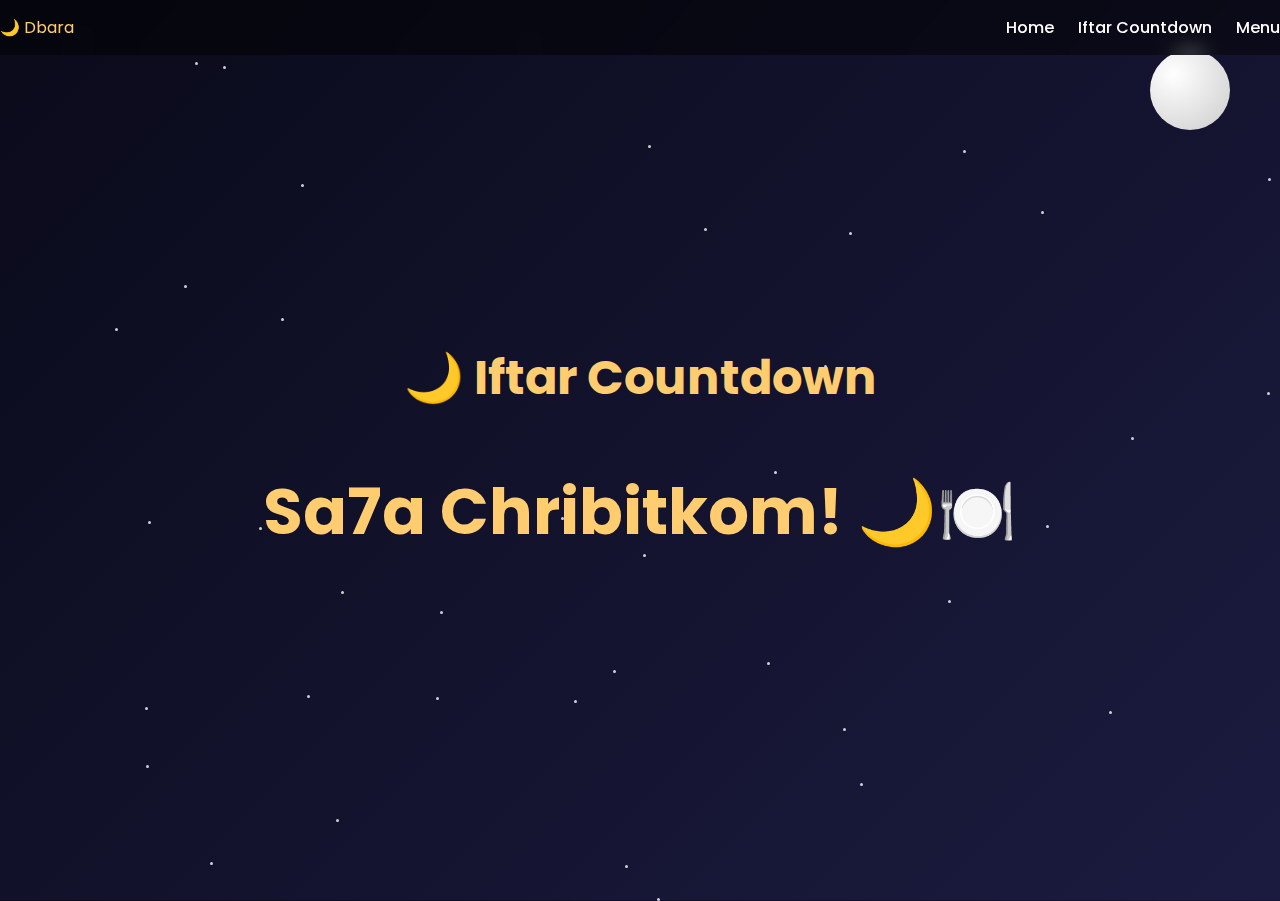
<file: Iftar.html>
<!DOCTYPE html>
<html lang="en">
<head>
<meta charset="UTF-8">
<meta name="viewport" content="width=device-width, initial-scale=1.0">
<title>Iftar Countdown – Dbara Tounsiya</title>
<link href="https://fonts.googleapis.com/css2?family=Poppins:wght@300;500;700&display=swap" rel="stylesheet">

<style>
  /* --- Body & Background --- */
  body {
    margin:0;
    font-family:'Poppins',sans-serif;
    min-height:100vh;
    display:flex;
    justify-content:center;
    align-items:center;
    flex-direction:column;
    background: linear-gradient(135deg,#0a0a1a,#1b1b40);
    color:#ffcc70;
    overflow:hidden;
    text-align:center;
  }

  header {
    font-size:3rem;
    font-weight:700;
    margin-bottom:50px;
    z-index:10;
    position:relative;
  }

  #iftarCountdown {
    font-size:4rem;
    font-weight:700;
    z-index:10;
    position:relative;
  }

  /* --- Navbar --- */
  .navbar{
    position: fixed;
    top:0;
    width:100%;
    display:flex;
    justify-content:space-between;
    align-items:center;
    padding:15px 30px;
    background: rgba(0,0,0,0.5);
    backdrop-filter: blur(10px);
    z-index:1000;
  }

  .navbar a{
    color:white;
    margin-left:20px;
    text-decoration:none;
    font-weight:500;
  }
  .navbar a:hover{ color:#ffcc70; }

  /* --- Moon & Stars --- */
  .star, .moon {
    position:absolute;
    border-radius:50%;
    pointer-events:none;
    z-index:1;
  }

  .star {
    width:3px;
    height:3px;
    background:white;
    opacity:0.8;
    animation: floatStars linear infinite;
  }

  .moon {
    width:80px;
    height:80px;
    background:radial-gradient(circle at 30% 30%, #fff, #ccc);
    top:50px;
    right:50px;
    animation: moonTwinkle 3s ease-in-out infinite alternate;
  }

  @keyframes floatStars {
    0%{transform:translateY(0);}
    50%{transform:translateY(-40px);}
    100%{transform:translateY(0);}
  }

  @keyframes moonTwinkle {
    0%{transform:scale(1);}
    100%{transform:scale(1.05);}
  }

</style>
</head>
<body>

<nav class="navbar">
  <div class="logo">🌙 Dbara</div>
  <div>
    <a href="index.html">Home</a>
    <a href="Iftar.html">Iftar Countdown</a>
    <a href="List.html">Menu</a>
  </div>
</nav>

<header>🌙 Iftar Countdown</header>
<div id="iftarCountdown">Loading...</div>

<script>
  // --- Iftar times array ---
  const iftarTimes = [
    "2026-02-19T18:04:00","2026-02-20T18:05:00","2026-02-21T18:06:00",
    "2026-02-22T18:07:00","2026-02-23T18:08:00","2026-02-24T18:09:00",
    "2026-02-25T18:10:00","2026-02-26T18:11:00","2026-02-27T18:12:00",
    "2026-02-28T18:13:00","2026-03-01T18:14:00","2026-03-02T18:15:00",
    "2026-03-03T18:16:00","2026-03-04T18:17:00","2026-03-05T18:18:00",
    "2026-03-06T18:19:00","2026-03-07T18:20:00","2026-03-08T18:21:00",
    "2026-03-09T18:22:00","2026-03-10T18:22:00","2026-03-11T18:23:00",
    "2026-03-12T18:24:00","2026-03-13T18:25:00","2026-03-14T18:26:00",
    "2026-03-15T18:27:00","2026-03-16T18:28:00","2026-03-17T18:29:00",
    "2026-03-18T18:30:00","2026-03-19T18:31:00","2026-03-20T18:31:00"
  ];

  function updateIftarCountdown() {
    const now = new Date();
    const todayIndex = now.getDate() - 19;
    const countdownEl = document.getElementById("iftarCountdown");

    if(todayIndex < 0 || todayIndex >= iftarTimes.length){
      countdownEl.innerText = "Ramadhan not started or finished 🌙";
      return;
    }

    const iftarTime = new Date(iftarTimes[todayIndex]).getTime();
    const distance = iftarTime - now;

    if(distance <= 0){
      countdownEl.innerText = "Sa7a Chribitkom! 🌙🍽️";
      return;
    }

    const hours = Math.floor((distance % (1000*60*60*24)) / (1000*60*60));
    const minutes = Math.floor((distance % (1000*60*60)) / (1000*60));
    const seconds = Math.floor((distance % (1000*60)) / 1000);

    countdownEl.innerText = `Cha9an Fater : ${hours}h ${minutes}m ${seconds}s 🌙`;
  }

  setInterval(updateIftarCountdown, 1000);
  updateIftarCountdown();

  // --- Night Elements ---
  function createNightElements(){
    for(let i=0;i<40;i++){
      const star=document.createElement('div');
      star.className='star';
      star.style.top=Math.random()*window.innerHeight+'px';
      star.style.left=Math.random()*window.innerWidth+'px';
      star.style.animationDuration=(5+Math.random()*5)+'s';
      document.body.appendChild(star);
    }

    const moon=document.createElement('div');
    moon.className='moon';
    document.body.appendChild(moon);
  }

  createNightElements();
</script>

</body>
</html>
</file>
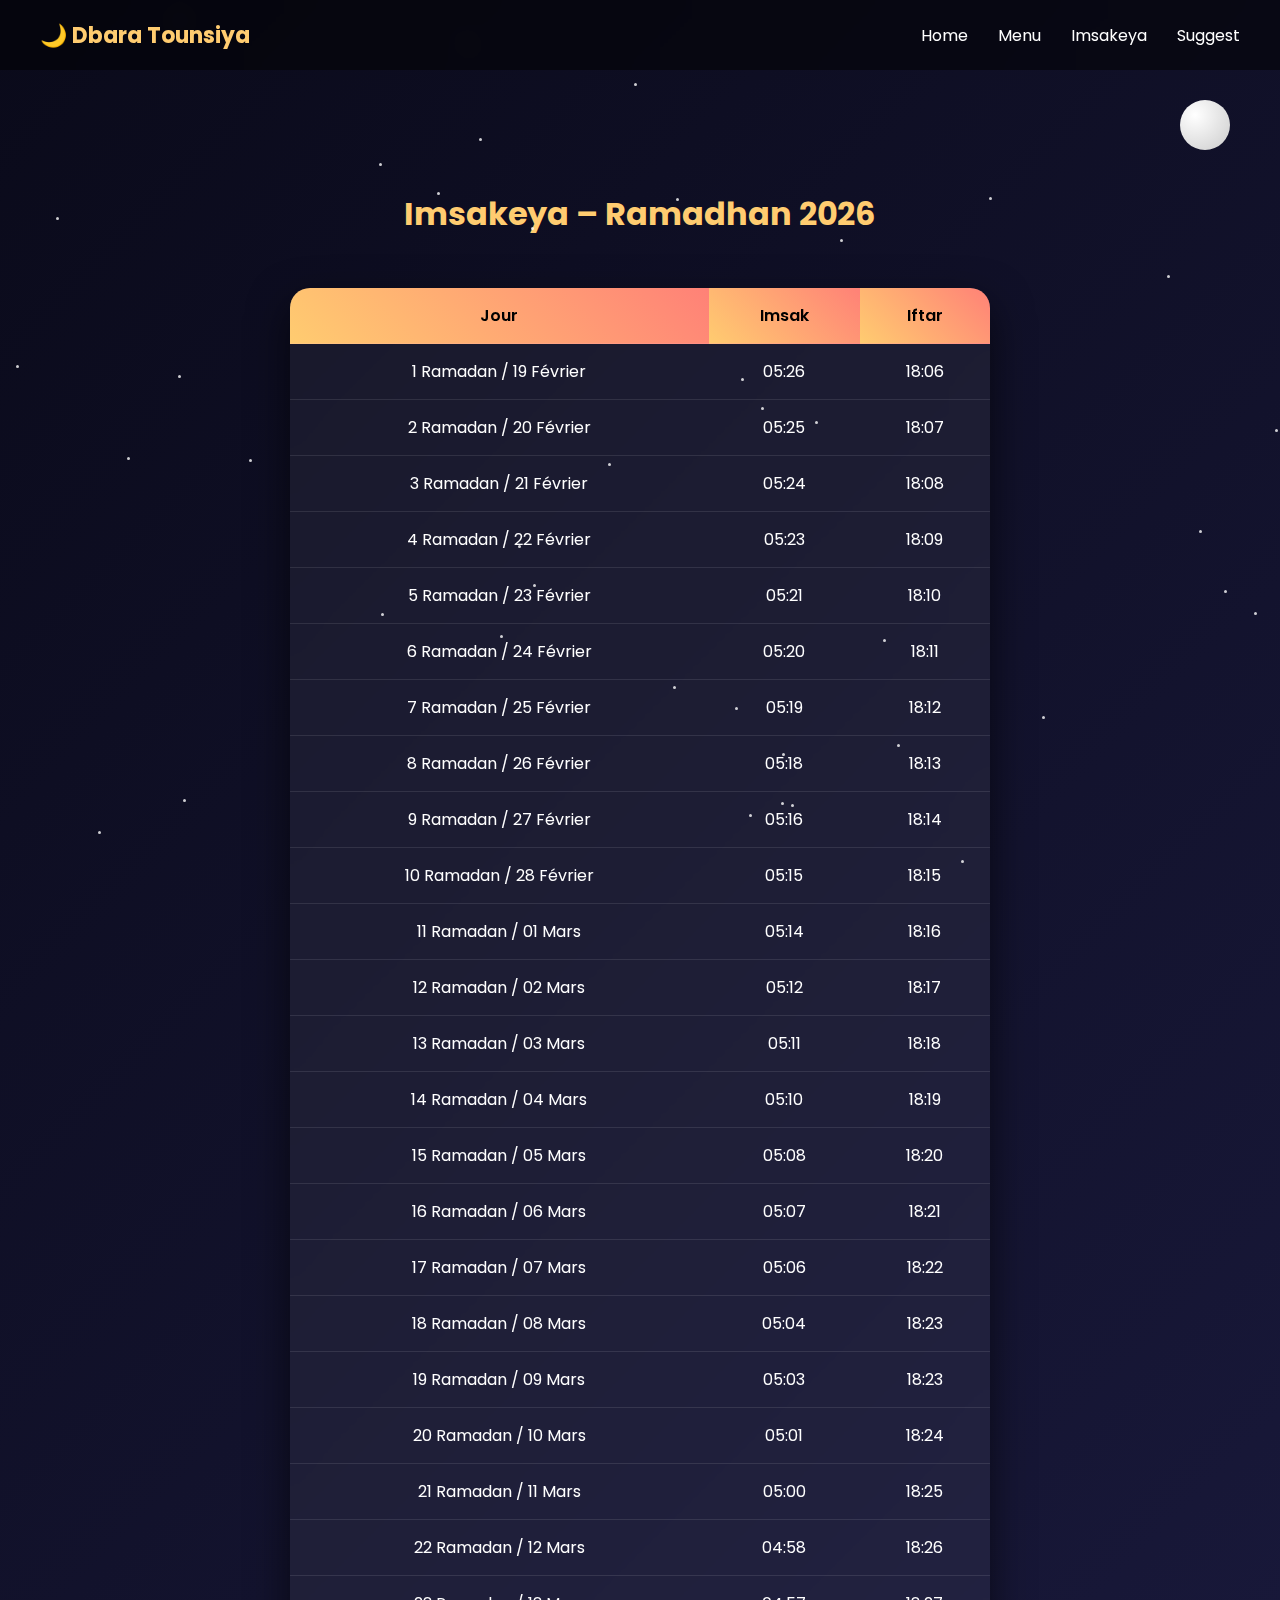
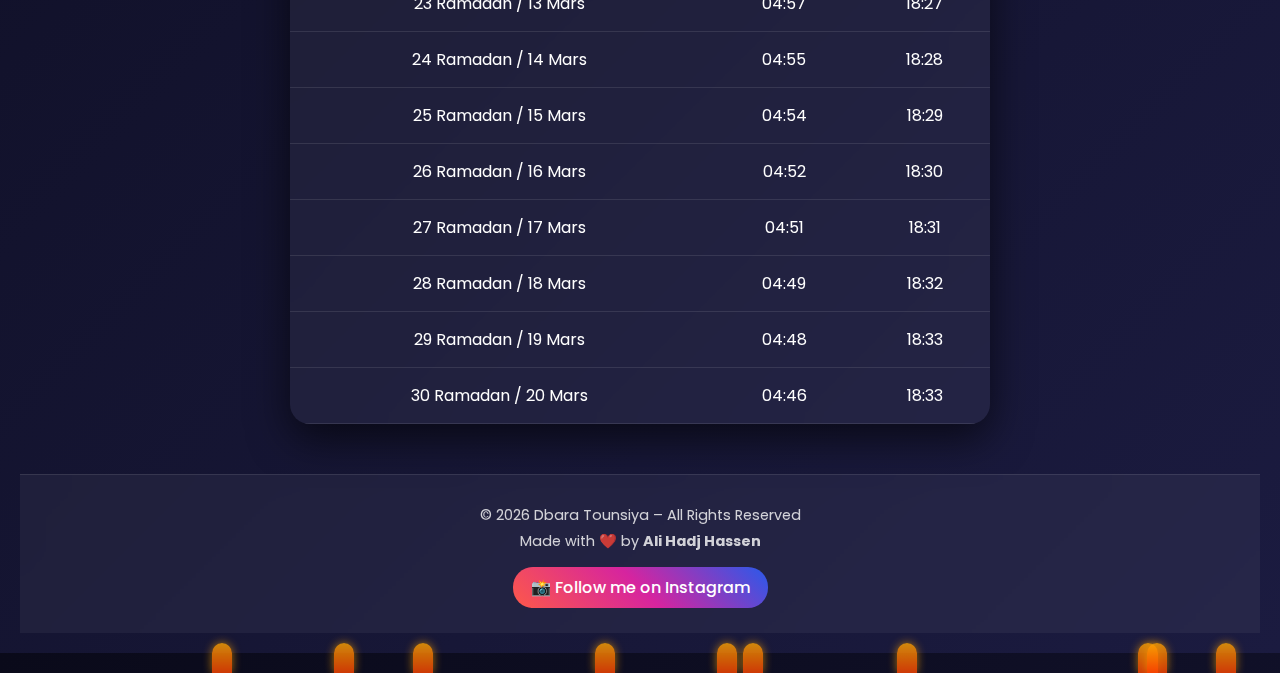
<file: Imsakeya.html>
<!DOCTYPE html>
<html lang="en">
<head>
<meta charset="UTF-8">
<meta name="viewport" content="width=device-width, initial-scale=1.0">
<title>Dbara Tounsiya – Imsakeya</title>
<link rel="stylesheet" href="styles.css">
<link href="https://fonts.googleapis.com/css2?family=Poppins:wght@300;500;700&display=swap" rel="stylesheet">
<style>
/* Table style matching your dark glassy cards */
.imsakeya-table {
  width: 100%;
  max-width: 700px;
  margin: 50px auto;
  border-collapse: collapse;
  background: rgba(255,255,255,0.05);
  backdrop-filter: blur(15px);
  border-radius: 20px;
  overflow: hidden;
  box-shadow: 0 15px 40px rgba(0,0,0,0.6);
}

.imsakeya-table th, .imsakeya-table td {
  padding: 15px;
  text-align: center;
  border-bottom: 1px solid rgba(255,255,255,0.1);
  font-size: 1rem;
}

.imsakeya-table th {
  background: linear-gradient(45deg,#ffcc70,#ff8177);
  color: #000;
  font-weight: 600;
}

.imsakeya-table tr:hover {
  background: rgba(255,204,112,0.1);
}

h1 {
  color: #ffcc70;
  text-align: center;
  margin-top: 100px;
  font-size: 2rem;
}
</style>
</head>
<body>

<nav class="navbar">
  <div class="logo">🌙 Dbara Tounsiya</div>
  <ul class="nav-links">
    <li><a href="index.html">Home</a></li>
    <li><a href="List.html">Menu</a></li>
    <li><a href="Imsakeya.html">Imsakeya</a></li>
    <li><a href="suggest.html">Suggest</a></li>
  </ul>
</nav>

<h1>Imsakeya – Ramadhan 2026</h1>

<table class="imsakeya-table">
  <thead>
    <tr>
      <th>Jour</th>
      <th>Imsak</th>
      <th>Iftar</th>
    </tr>
  </thead>
  <tbody>
    <tr><td>1 Ramadan / 19 Février</td><td>05:26</td><td>18:06</td></tr>
    <tr><td>2 Ramadan / 20 Février</td><td>05:25</td><td>18:07</td></tr>
    <tr><td>3 Ramadan / 21 Février</td><td>05:24</td><td>18:08</td></tr>
    <tr><td>4 Ramadan / 22 Février</td><td>05:23</td><td>18:09</td></tr>
    <tr><td>5 Ramadan / 23 Février</td><td>05:21</td><td>18:10</td></tr>
    <tr><td>6 Ramadan / 24 Février</td><td>05:20</td><td>18:11</td></tr>
    <tr><td>7 Ramadan / 25 Février</td><td>05:19</td><td>18:12</td></tr>
    <tr><td>8 Ramadan / 26 Février</td><td>05:18</td><td>18:13</td></tr>
    <tr><td>9 Ramadan / 27 Février</td><td>05:16</td><td>18:14</td></tr>
    <tr><td>10 Ramadan / 28 Février</td><td>05:15</td><td>18:15</td></tr>
    <tr><td>11 Ramadan / 01 Mars</td><td>05:14</td><td>18:16</td></tr>
    <tr><td>12 Ramadan / 02 Mars</td><td>05:12</td><td>18:17</td></tr>
    <tr><td>13 Ramadan / 03 Mars</td><td>05:11</td><td>18:18</td></tr>
    <tr><td>14 Ramadan / 04 Mars</td><td>05:10</td><td>18:19</td></tr>
    <tr><td>15 Ramadan / 05 Mars</td><td>05:08</td><td>18:20</td></tr>
    <tr><td>16 Ramadan / 06 Mars</td><td>05:07</td><td>18:21</td></tr>
    <tr><td>17 Ramadan / 07 Mars</td><td>05:06</td><td>18:22</td></tr>
    <tr><td>18 Ramadan / 08 Mars</td><td>05:04</td><td>18:23</td></tr>
    <tr><td>19 Ramadan / 09 Mars</td><td>05:03</td><td>18:23</td></tr>
    <tr><td>20 Ramadan / 10 Mars</td><td>05:01</td><td>18:24</td></tr>
    <tr><td>21 Ramadan / 11 Mars</td><td>05:00</td><td>18:25</td></tr>
    <tr><td>22 Ramadan / 12 Mars</td><td>04:58</td><td>18:26</td></tr>
    <tr><td>23 Ramadan / 13 Mars</td><td>04:57</td><td>18:27</td></tr>
    <tr><td>24 Ramadan / 14 Mars</td><td>04:55</td><td>18:28</td></tr>
    <tr><td>25 Ramadan / 15 Mars</td><td>04:54</td><td>18:29</td></tr>
    <tr><td>26 Ramadan / 16 Mars</td><td>04:52</td><td>18:30</td></tr>
    <tr><td>27 Ramadan / 17 Mars</td><td>04:51</td><td>18:31</td></tr>
    <tr><td>28 Ramadan / 18 Mars</td><td>04:49</td><td>18:32</td></tr>
    <tr><td>29 Ramadan / 19 Mars</td><td>04:48</td><td>18:33</td></tr>
    <tr><td>30 Ramadan / 20 Mars</td><td>04:46</td><td>18:33</td></tr>
  </tbody>
</table>

<!-- Night Elements -->
<script>
function createNightElements(){
  for(let i=0;i<40;i++){
    const star=document.createElement('div');
    star.className='star';
    star.style.top=Math.random()*window.innerHeight+'px';
    star.style.left=Math.random()*window.innerWidth+'px';
    star.style.animationDuration=(5+Math.random()*5)+'s';
    document.body.appendChild(star);
  }

  for(let i=0;i<10;i++){
    const lantern=document.createElement('div');
    lantern.className='lantern';
    lantern.style.left=Math.random()*window.innerWidth+'px';
    lantern.style.bottom='-20px';
    lantern.style.animationDuration=(10+Math.random()*10)+'s';
    document.body.appendChild(lantern);
  }

  const moon=document.createElement('div');
  moon.className='moon';
  document.body.appendChild(moon);
}

createNightElements();
</script>

<footer class="footer">
  <p>© 2026 Dbara Tounsiya – All Rights Reserved</p>
  <p>Made with ❤️ by <strong>Ali Hadj Hassen</strong></p>
  <a href="https://www.instagram.com/hassanalihadj/" target="_blank" class="insta-link">📸 Follow me on Instagram</a>
</footer>

</body>
</html>
</file>
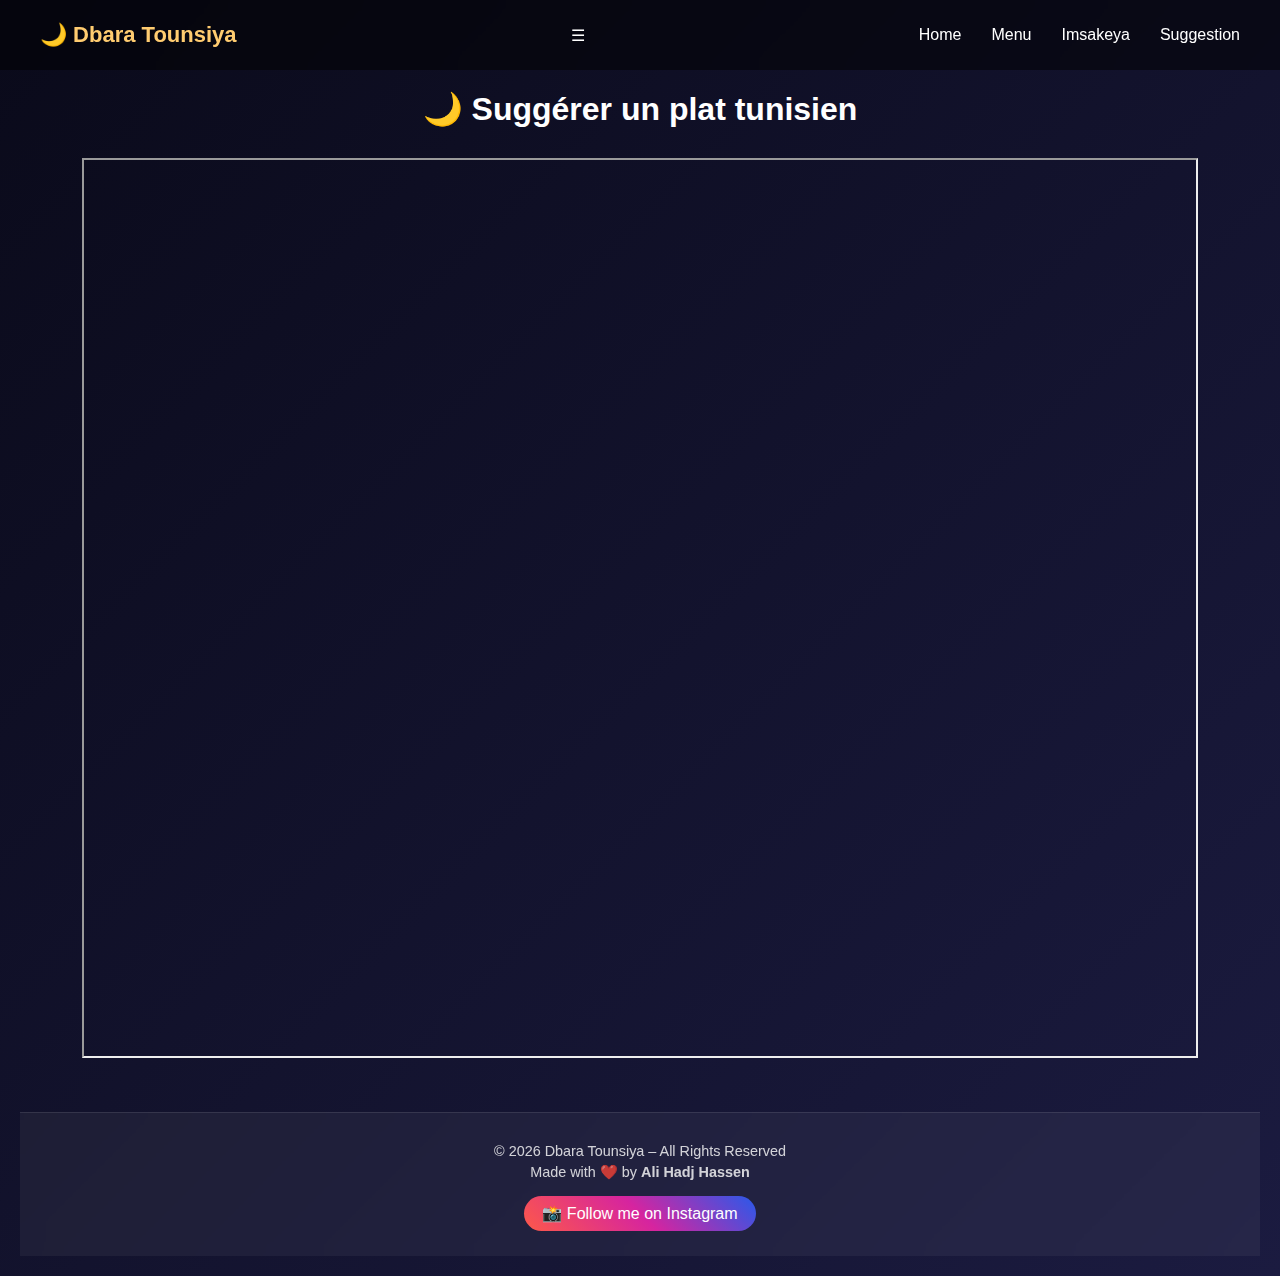
<file: suggest.html>
<!DOCTYPE html>
<html>
<head>
  <title>Suggérer un repas - Dbara</title>
  <link rel="stylesheet" href="styles.css">
  <style>
    
    
    
    
    
  </style>
</head>
<body>
  <nav class="navbar">
  <div class="logo">🌙 Dbara Tounsiya</div>

  <div class="menu-toggle" id="menuToggle">☰</div>

  <ul class="nav-links" id="navLinks">
    <li><a href="index.html">Home</a></li>
    <li><a href="List.html">Menu</a></li>
    <li><a href="Imsakeya.html">Imsakeya</a></li>
    <li><a href="suggest.html">Suggestion</a></li>
  </ul>
</nav>
<h1>🌙 Suggérer un plat tunisien</h1>

<iframe src="https://docs.google.com/forms/d/e/1FAIpQLSfCl9c4w5HeV21REsq0ZcbfzgcHoYxMmmz6SjfwJKExR5H4bQ/viewform?embedded=true"
width="90%" height="900"></iframe>
<script>
const toggle = document.getElementById("menuToggle");
const nav = document.getElementById("navLinks");

toggle.addEventListener("click", () => {
  nav.classList.toggle("active");
});
</script>

</body>

<footer class="footer">
  <p>© 2026 Dbara Tounsiya – All Rights Reserved</p>
  <p>
    Made with ❤️ by 
    <strong>Ali Hadj Hassen</strong>
  </p>
  <a href="https://www.instagram.com/hassanalihadj/" target="_blank" class="insta-link">
    📸 Follow me on Instagram
  </a>
</footer>
</html>
</file>
<file: styles.css>
* { margin:0; padding:0; box-sizing:border-box; font-family:'Poppins',sans-serif; }

body {
  background: linear-gradient(135deg,#0a0a1a,#1b1b40);
  color:white;
  text-align:center;
  min-height:100vh;
  padding:20px;
}

h1 { margin-bottom:30px; font-size:2rem; }

.gallery {
  display:grid;
  grid-template-columns: repeat(auto-fit,minmax(200px,1fr));
  gap:20px;
  justify-items:center;
}

.card {
  background: rgba(255,255,255,0.05);
  backdrop-filter: blur(15px);
  border-radius:15px;
  padding:10px;
  width:200px;
  transition:0.3s;
}

.card:hover { transform:scale(1.05); }

.card img {
  width:100%;
  border-radius:10px;
  height:150px;
  object-fit:cover;
  margin-bottom:10px;
}

.card .name {
  font-size:1rem;
  font-weight:500;
}

.category-title {
  text-align:left;
  margin-top:40px;
  margin-bottom:15px;
  font-size:1.5rem;
  font-weight:600;
  opacity:0.8;
}

.gallery-btn{
  margin-bottom:20px;
  padding:12px 25px;
  border:none;
  border-radius:25px;
  background:linear-gradient(45deg,#ffcc70,#ff8177);
  color:#000;
  font-weight:600;
  cursor:pointer;
  transition:0.3s;
}

.gallery-btn:hover{
  transform:scale(1.1);
}


.navbar{
  position:fixed;
  top:0;
  left:0;
  width:100%;
  height:70px;
  display:flex;
  justify-content:space-between;
  align-items:center;
  padding:0 40px;
  background:rgba(0,0,0,0.5);
  backdrop-filter:blur(10px);
  z-index:1000;
  transition: transform 0.4s ease;
}

.logo{
  font-size:22px;
  font-weight:bold;
  color:#ffcc70;
}

.nav-links{
  list-style:none;
  display:flex;
  gap:30px;
}

.nav-links a{
  text-decoration:none;
  color:white;
  font-size:16px;
  transition:0.3s;
}

.nav-links a:hover{
  color:#ffcc70;
}

.navbar.hide{
  transform: translateY(-100%);
}


* { margin:0; padding:0; box-sizing:border-box; font-family:'Poppins',sans-serif; }
html { scroll-behavior: smooth; }

body {
  background: linear-gradient(135deg,#0a0a1a,#1b1b40);
  color:white;
  min-height:100vh;
  text-align:center;
  position:relative;
  overflow-x:hidden;
  
    padding-top: 90px; 

  
  
}

header { padding:30px; font-size:2rem; font-weight:700; }

.container { display:flex; justify-content:center; gap:30px; flex-wrap:wrap; padding:20px; position:relative; z-index:10; }

.card {
  width:300px;
  background:rgba(255,255,255,0.05);
  backdrop-filter:blur(15px);
  border-radius:20px;
  padding:20px;
  box-shadow:0 15px 40px rgba(0,0,0,0.6);
  transition:0.3s ease;
  position:relative;
  z-index:10;
}
.card:hover { transform:translateY(-10px); }

.category { font-size:1rem; font-weight:300; opacity:0.7; margin-bottom:10px; }
.result { font-size:1.2rem; min-height:50px; margin:15px 0; }

.food-img {
  width:100%;
  height:180px;
  object-fit:cover;
  border-radius:15px;
  margin-bottom:10px;
  transition:opacity 0.3s ease;
  opacity:0.7;
}

button {
  background:linear-gradient(45deg,#d4af37,#f5d76e);
  border:none;
  padding:10px 25px;
  border-radius:30px;
  font-weight:500;
  cursor:pointer;
  margin-top:10px;
}
button:hover { transform:scale(1.05); box-shadow:0 5px 20px rgba(255,215,0,0.6); }

.generate-all { margin:30px; }

.gallery-btn{
  margin-top:20px;
  padding:12px 25px;
  border:none;
  border-radius:25px;
  background:linear-gradient(45deg,#ffcc70,#ff8177);
  color:#000;
  font-weight:600;
  cursor:pointer;
  transition:0.3s;
}
.gallery-btn:hover{ transform:scale(1.1); }

/* 🌟 Night Elements */
.star, .moon, .lantern {
  position:absolute;
  border-radius:50%;
  pointer-events:none;
  z-index:1;
}

.star {
  background:white;
  width:3px;
  height:3px;
  opacity:0.8;
  animation: floatStars linear infinite;
}

.moon {
  width:50px;
  height:50px;
  background:radial-gradient(circle at 30% 30%, #fff, #ccc);
  top:100px;
  right:50px;
  animation: moonTwinkle 3s ease-in-out infinite alternate;
}

.lantern {
  width:20px;
  height:30px;
  background:linear-gradient(to bottom,#ffa500,#ff4500);
  border-radius:10px 10px 0 0;
  box-shadow:0 0 10px rgba(255,165,0,0.8);
  animation: lanternFloat linear infinite;
  opacity:0.8;
}

@keyframes floatStars {
  0%{transform:translateY(0);}
  50%{transform:translateY(-40px);}
  100%{transform:translateY(0);}
}

@keyframes moonTwinkle {
  0%{transform:scale(1);}
  100%{transform:scale(1.05);}
}

@keyframes lanternFloat {
  0%{transform:translateY(0);}
  100%{transform:translateY(-700px);}
}



.footer{
  margin-top:50px;
  padding:25px 10px;
  background:rgba(255,255,255,0.05);
  backdrop-filter:blur(10px);
  border-top:1px solid rgba(255,255,255,0.1);
  position:relative;
  z-index:10;
}

.footer p{
  margin:5px 0;
  font-size:0.9rem;
  opacity:0.8;
}

.insta-link{
  display:inline-block;
  margin-top:10px;
  padding:8px 18px;
  border-radius:20px;
  background:linear-gradient(45deg,#fd5949,#d6249f,#285AEB);
  color:white;
  text-decoration:none;
  font-weight:500;
  transition:0.3s;
}

.insta-link:hover{
  transform:scale(1.1);
  box-shadow:0 5px 20px rgba(255,0,150,0.5);
}

.navbar{
  position:fixed;
  top:0;
  left:0;
  width:100%;
  height:70px;
  display:flex;
  justify-content:space-between;
  align-items:center;
  padding:0 40px;
  background:rgba(0,0,0,0.5);
  backdrop-filter:blur(10px);
  z-index:1000;
  transition: transform 0.4s ease;
}

.logo{
  font-size:22px;
  font-weight:bold;
  color:#ffcc70;
}

.nav-links{
  list-style:none;
  display:flex;
  gap:30px;
}

.nav-links a{
  text-decoration:none;
  color:white;
  font-size:16px;
  transition:0.3s;
}

.nav-links a:hover{
  color:#ffcc70;
}

.navbar.hide{
  transform: translateY(-100%);
}
</file>
